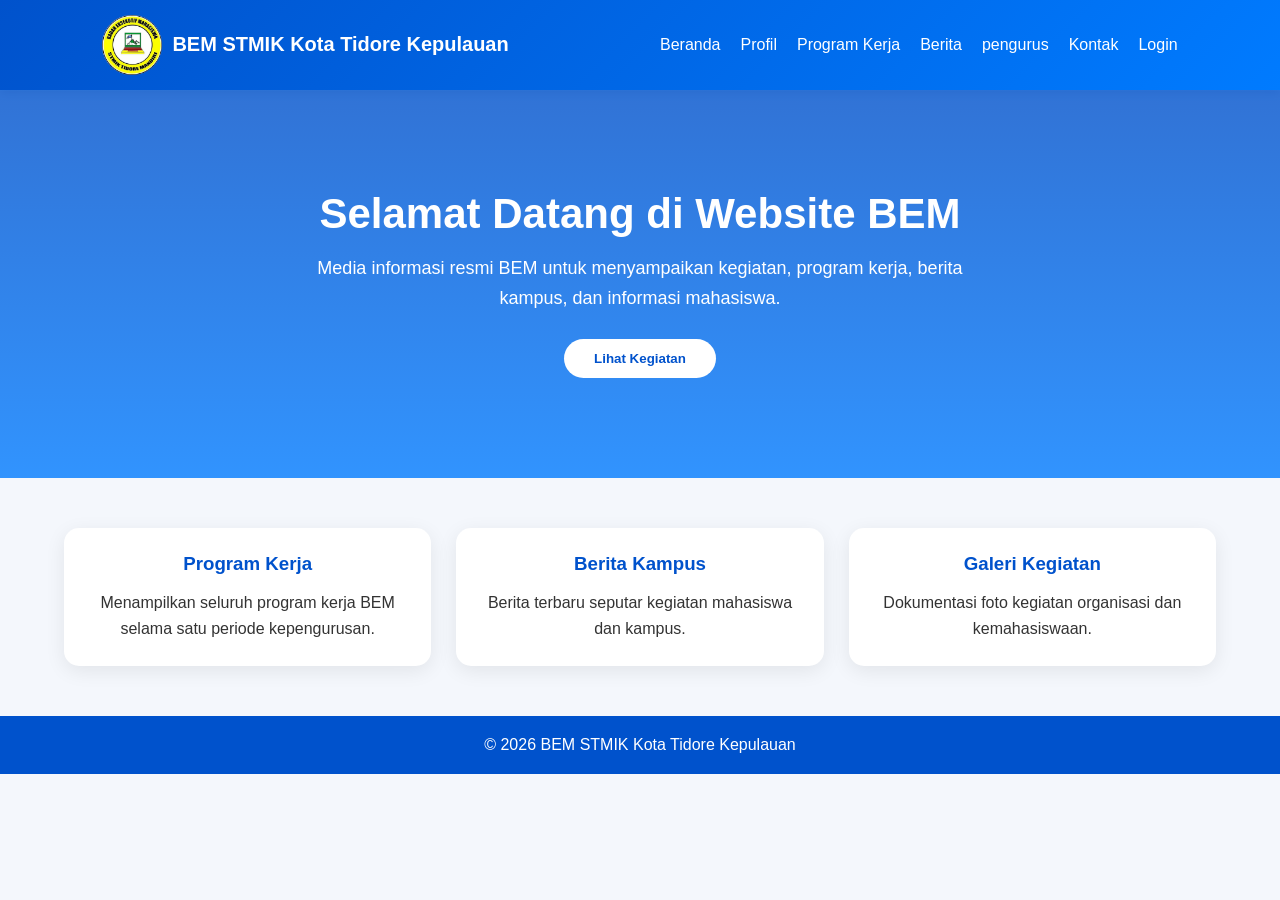
<file: index.html>
<!DOCTYPE html>
<html lang="id">
<head>
    <meta name="viewport" content="width=device-width, initial-scale=1.0">
<meta charset="UTF-8">
<meta name="viewport" content="width=device-width, initial-scale=1.0">
<title>BEM STMIK Kota Tidore Kepulauan</title>
<link rel="stylesheet" href="style.css">
</head>
<body>

<header>
    <div logo>
     <img src="bem.png" style="width: 60px;" alt="Logo BEM">
     <h3>BEM STMIK Kota Tidore Kepulauan</h3>
   
</div>
    <nav>
        <ul>
            <li><a href="#">Beranda</a></li>
            <a href="profil.html">Profil</a>
            <li><a href="proker.html">Program Kerja</a></li>
            <li><a href="berita.html">Berita</a></li>
            <li><a href="struktur.html">pengurus</a></li>
            <li><a href="kontak.html">Kontak</a></li>
            <li><a href="login.html" onclick="login()">Login</a></li>
        </ul>
    </nav>
</header>

<section class="hero">
    <h2>Selamat Datang di Website BEM</h2>
    <p>
        Media informasi resmi BEM untuk menyampaikan kegiatan,
        program kerja, berita kampus, dan informasi mahasiswa.
    </p>

    <button class="btn" onclick="lihatKegiatan()">
        Lihat Kegiatan
    </button>
</section>

<div class="container">
    <div class="cards">

        <div class="card">
            <h3>Program Kerja</h3>
            <p>Menampilkan seluruh program kerja BEM selama satu periode kepengurusan.</p>
        </div>

        <div class="card">
            <h3>Berita Kampus</h3>
            <p>Berita terbaru seputar kegiatan mahasiswa dan kampus.</p>
        </div>

        <div class="card">
            <h3>Galeri Kegiatan</h3>
            <p>Dokumentasi foto kegiatan organisasi dan kemahasiswaan.</p>
        </div>

    </div>
</div>

<footer>
    <p>&copy; 2026 BEM STMIK Kota Tidore Kepulauan</p>
</footer>

<script>
function lihatKegiatan(){
    alert("Fitur kegiatan akan ditampilkan di halaman berikutnya.");
}

function login(){

    let username = prompt("Masukkan Username");
    let password = prompt("Masukkan Password");

    if(username === "admin" && password === "12345"){
        alert("Login Berhasil!");
    }else{
        alert("Username atau Password Salah!");
    }

}
</script>

</body>
</html>
</file>
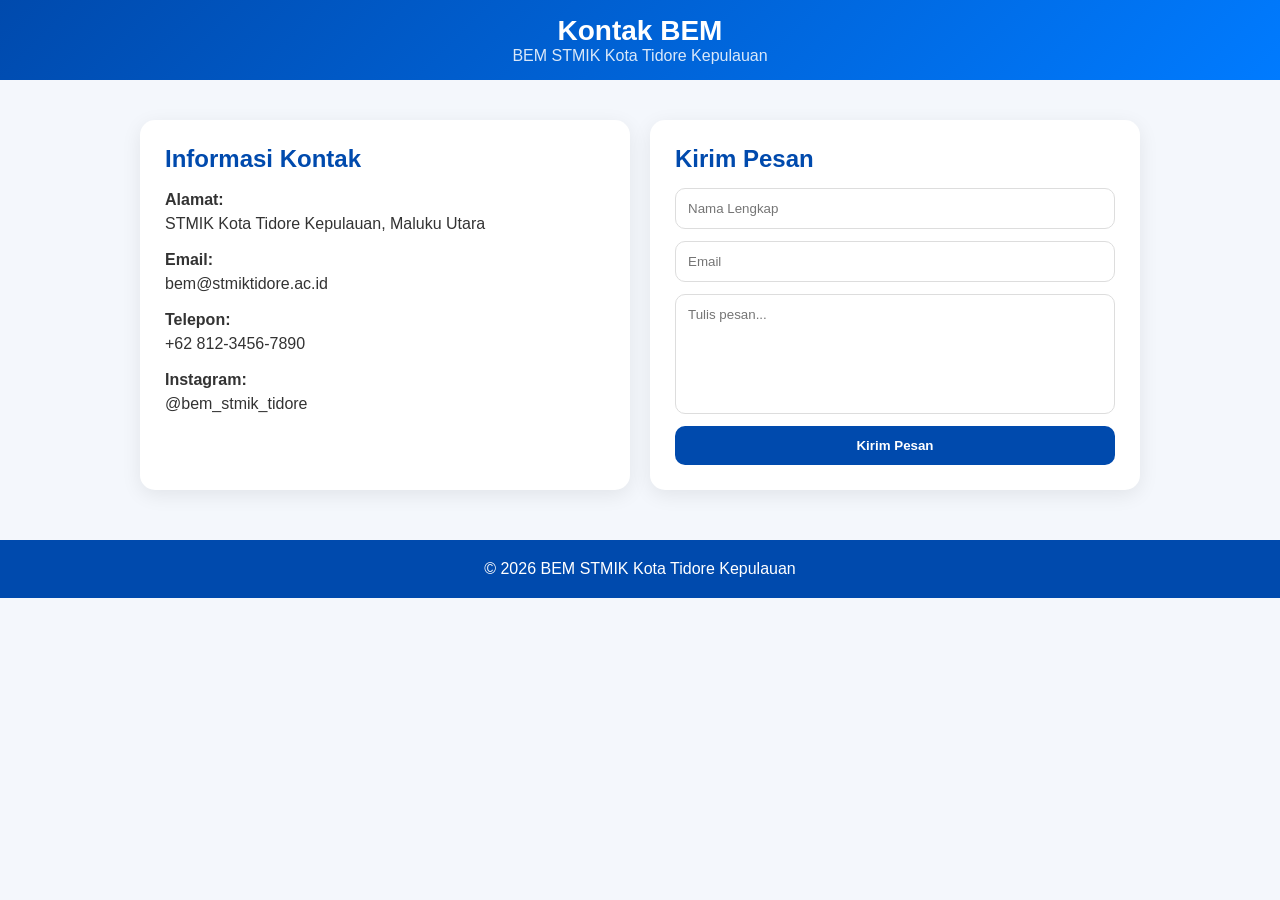
<file: kontak.html>
<!DOCTYPE html>
<html lang="id">
<head>
<meta charset="UTF-8">
<meta name="viewport" content="width=device-width, initial-scale=1.0">
<title>Kontak BEM</title>
<link rel="stylesheet" href="kontak.css">
</head>
<body>


<header>
    <h1>Kontak BEM</h1>
    <p>BEM STMIK Kota Tidore Kepulauan</p>
</header>

<div class="container">

    <div class="card">
        <h2>Informasi Kontak</h2>

        <div class="info">
            <strong>Alamat:</strong><br>
            STMIK Kota Tidore Kepulauan, Maluku Utara
        </div>

        <div class="info">
            <strong>Email:</strong><br>
            bem@stmiktidore.ac.id
        </div>

        <div class="info">
            <strong>Telepon:</strong><br>
            +62 812-3456-7890
        </div>

        <div class="info">
            <strong>Instagram:</strong><br>
            @bem_stmik_tidore
        </div>
    </div>

    <div class="card">
        <h2>Kirim Pesan</h2>

        <form id="formKontak">

            <input type="text" id="nama" placeholder="Nama Lengkap" required>

            <input type="email" id="email" placeholder="Email" required>

            <textarea id="pesan" placeholder="Tulis pesan..." required></textarea>

            <button type="submit">Kirim Pesan</button>

        </form>
    </div>

</div>

<footer>
    <p>&copy; 2026 BEM STMIK Kota Tidore Kepulauan</p>
</footer>

<script>
document.getElementById("formKontak")
.addEventListener("submit", function(e){

    e.preventDefault();

    let nama = document.getElementById("nama").value;

    alert("Terima kasih, " + nama + ". Pesan Anda berhasil dikirim!");

    document.getElementById("formKontak").reset();

});
</script>

</body>
</html>
</file>
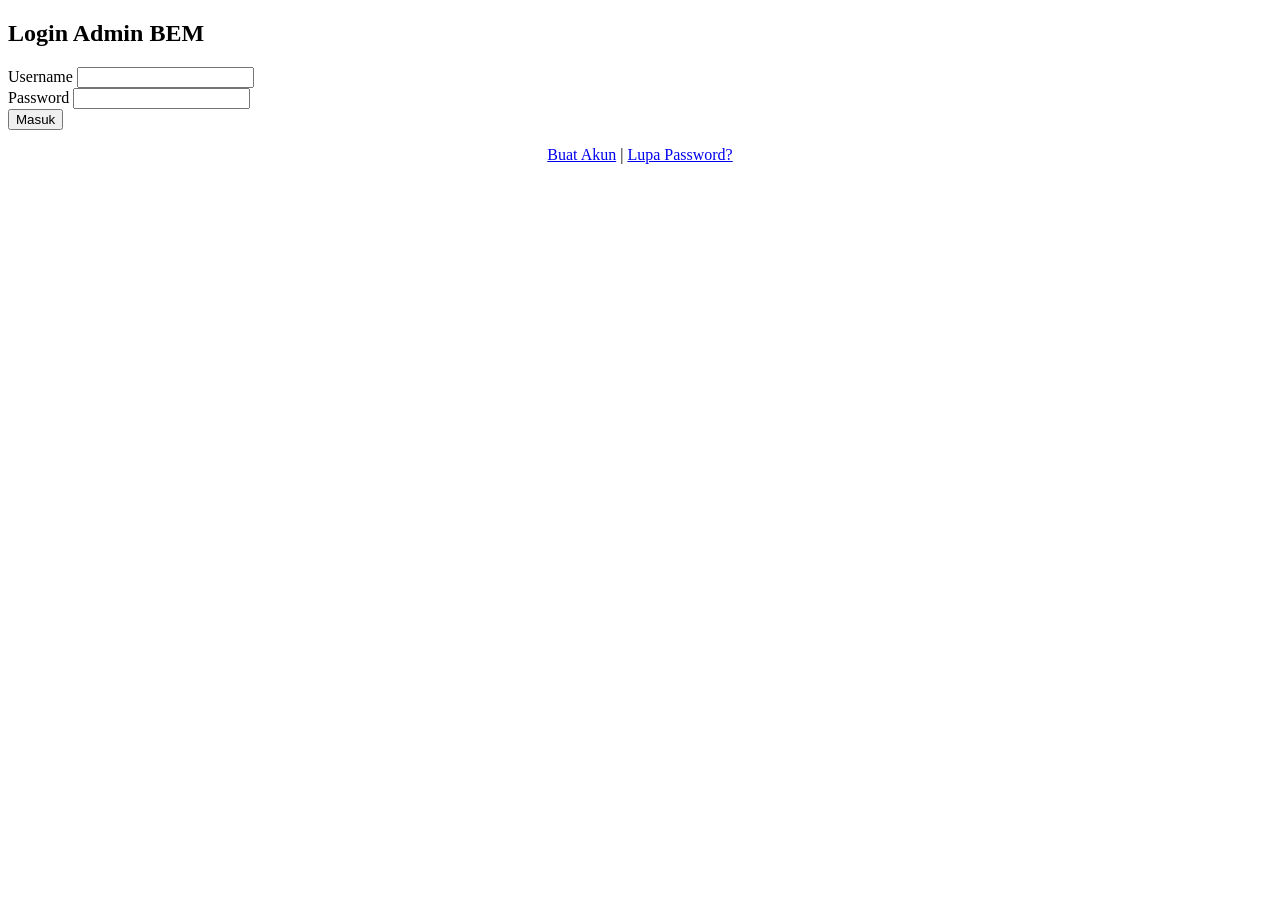
<file: login.html>
<!DOCTYPE html>
<html lang="id">
<head>
<meta charset="UTF-8">
<meta name="viewport" content="width=device-width, initial-scale=1.0">
<title>Login Admin BEM</title>
</head>
<body>

<div class="login-box">

    <h2>Login Admin BEM</h2>

    <div class="input-group">
        <label>Username</label>
        <input type="text" id="username">
    </div>

    <div class="input-group">
        <label>Password</label>
        <input type="password" id="password">
    </div>

    <button onclick="login()">Masuk</button>

    <p id="pesan"></p>
<p style="text-align:center; margin-top:15px;">
    <a href="#" onclick="buatAkun()">Buat Akun</a> |
    <a href="#" onclick="lupaPassword()">Lupa Password?</a>
</p>
</div>


<script>
function login(){

    let username = document.getElementById("username").value;
    let password = document.getElementById("password").value;
    let pesan = document.getElementById("pesan");

    let user = localStorage.getItem("username");
    let pass = localStorage.getItem("password");

    if(username === user && password === pass){

        pesan.style.color = "green";
        pesan.innerHTML = "Login berhasil!";

        setTimeout(() => {
            window.location.href = "index.html";
        },1500);

    }else{

        pesan.style.color = "red";
        pesan.innerHTML = "Username atau Password salah!";

    }
}

function buatAkun(){

    let username = prompt("Masukkan Username Baru");
    let password = prompt("Masukkan Password Baru");

    if(username && password){

        localStorage.setItem("username", username);
        localStorage.setItem("password", password);

        alert("Akun berhasil dibuat!");
    }
}

function lupaPassword(){

    let username = prompt("Masukkan Username");

    let user = localStorage.getItem("username");
    let pass = localStorage.getItem("password");

    if(username === user){

        alert("Password Anda: " + pass);

    }else{

        alert("Username tidak ditemukan!");

    }
}
</script>

</body>
</html>
</file>
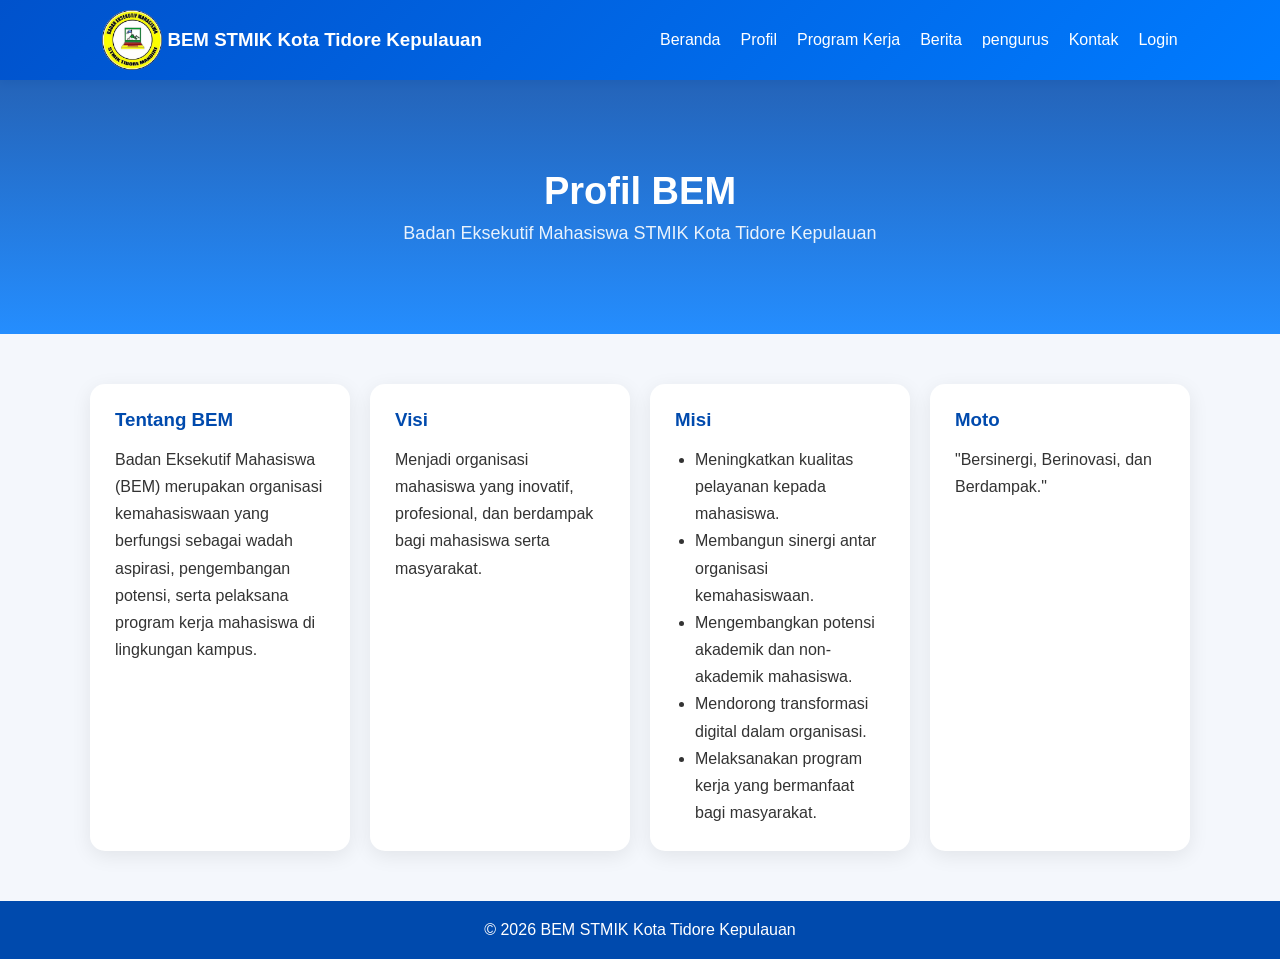
<file: profil.html>
<!DOCTYPE html>
<html lang="id">
<head>
<meta charset="UTF-8">
<meta name="viewport" content="width=device-width, initial-scale=1.0">
<title>Profil BEM</title>
<link rel="stylesheet" href="profil.css">
</head>
<body>

<header>
    <div logo>
     <img src="bem.png" style="width: 60px;" alt="Logo BEM">
     <h3>BEM STMIK Kota Tidore Kepulauan</h3>
   
</div>

    <nav>
        <ul>
            <li><a href="index.html">Beranda</a></li>
            <a href="profil.html">Profil</a>
            <li><a href="proker.html">Program Kerja</a></li>
            <li><a href="berita.html">Berita</a></li>
            <li><a href="struktur.html">pengurus</a></li>
            <li><a href="kontak.html">Kontak</a></li>
            <li><a href="login.html" onclick="login()">Login</a></li>
        </ul>
    </nav>
</header>


<section class="hero">
    <h2>Profil BEM</h2>
    <p>Badan Eksekutif Mahasiswa STMIK Kota Tidore Kepulauan</p>
</section>

<div class="container">

    <div class="card">
        <h3>Tentang BEM</h3>
        <p>
            Badan Eksekutif Mahasiswa (BEM) merupakan organisasi kemahasiswaan
            yang berfungsi sebagai wadah aspirasi, pengembangan potensi,
            serta pelaksana program kerja mahasiswa di lingkungan kampus.
        </p>
    </div>

    <div class="card">
        <h3>Visi</h3>
        <p>
            Menjadi organisasi mahasiswa yang inovatif, profesional,
            dan berdampak bagi mahasiswa serta masyarakat.
        </p>
    </div>

    <div class="card">
        <h3>Misi</h3>
        <ul>
            <li>Meningkatkan kualitas pelayanan kepada mahasiswa.</li>
            <li>Membangun sinergi antar organisasi kemahasiswaan.</li>
            <li>Mengembangkan potensi akademik dan non-akademik mahasiswa.</li>
            <li>Mendorong transformasi digital dalam organisasi.</li>
            <li>Melaksanakan program kerja yang bermanfaat bagi masyarakat.</li>
        </ul>
    </div>

    <div class="card">
        <h3>Moto</h3>
        <p>
            "Bersinergi, Berinovasi, dan Berdampak."
        </p>
    </div>

</div>

<footer>
    <p>&copy; 2026 BEM STMIK Kota Tidore Kepulauan</p>
</footer>

</body>
</html>
</file>
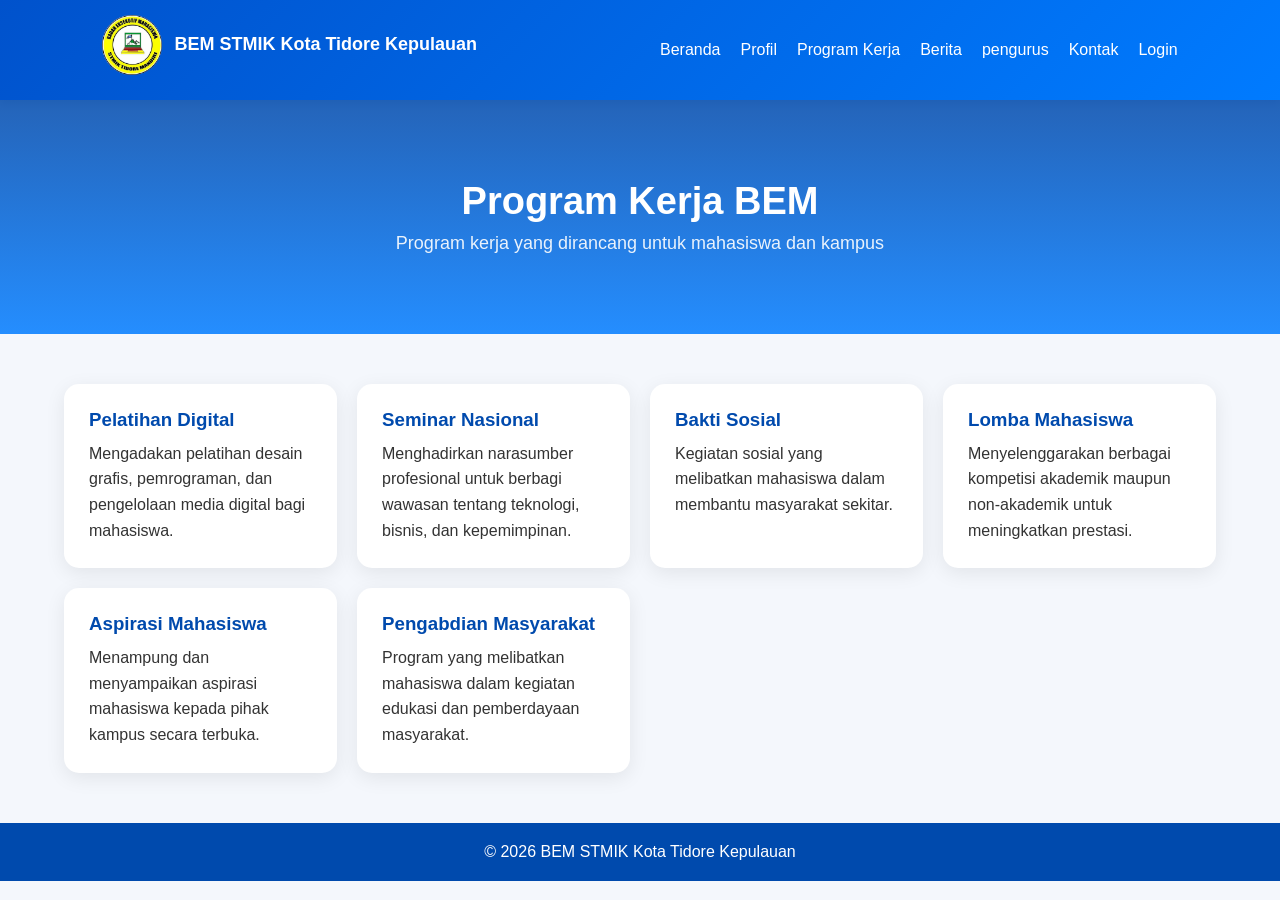
<file: proker.html>
<!DOCTYPE html>
<html lang="id">
<head>
<meta charset="UTF-8">
<meta name="viewport" content="width=device-width, initial-scale=1.0">
<title>Program Kerja BEM</title>
<link rel="stylesheet" href="proker.css">
</head>
<body>

<header>
    <div class="logo">
     <img src="bem.png" style="width: 60px;" alt="Logo BEM">
     <h3>BEM STMIK Kota Tidore Kepulauan</h3>
</div>

    <nav>
        <ul>
            <li><a href="#">Beranda</a></li>
            <a href="profil.html">Profil</a>
            <li><a href="proker.html">Program Kerja</a></li>
            <li><a href="#">Berita</a></li>
            <li><a href="struktur.html">pengurus</a></li>
            <li><a href="#">Kontak</a></li>
            <li><a href="#" onclick="login()">Login</a></li>
        </ul>
    </nav>
</header>


<section class="hero">
    <h2>Program Kerja BEM</h2>
    <p>Program kerja yang dirancang untuk mahasiswa dan kampus</p>
</section>

<div class="container">

    <div class="cards">

        <div class="card">
            <h3>Pelatihan Digital</h3>
            <p>
                Mengadakan pelatihan desain grafis, pemrograman,
                dan pengelolaan media digital bagi mahasiswa.
            </p>
        </div>

        <div class="card">
            <h3>Seminar Nasional</h3>
            <p>
                Menghadirkan narasumber profesional untuk berbagi
                wawasan tentang teknologi, bisnis, dan kepemimpinan.
            </p>
        </div>

        <div class="card">
            <h3>Bakti Sosial</h3>
            <p>
                Kegiatan sosial yang melibatkan mahasiswa dalam
                membantu masyarakat sekitar.
            </p>
        </div>

        <div class="card">
            <h3>Lomba Mahasiswa</h3>
            <p>
                Menyelenggarakan berbagai kompetisi akademik
                maupun non-akademik untuk meningkatkan prestasi.
            </p>
        </div>

        <div class="card">
            <h3>Aspirasi Mahasiswa</h3>
            <p>
                Menampung dan menyampaikan aspirasi mahasiswa
                kepada pihak kampus secara terbuka.
            </p>
        </div>

        <div class="card">
            <h3>Pengabdian Masyarakat</h3>
            <p>
                Program yang melibatkan mahasiswa dalam kegiatan
                edukasi dan pemberdayaan masyarakat.
            </p>
        </div>

    </div>

</div>

<footer>
    <p>&copy; 2026 BEM STMIK Kota Tidore Kepulauan</p>
</footer>

</body>
</html>
</file>
<file: style.css>
*{
    margin:0;
    padding:0;
    box-sizing:border-box;
    font-family:'Segoe UI', Tahoma, Geneva, Verdana, sans-serif;
}

body{
    background:#f4f7fc;
    color:#333;
}

/* HEADER */
header{
    background:linear-gradient(135deg,#0052cc,#007bff);
    color:white;
    display:flex;
    justify-content:space-between;
    align-items:center;
    padding:15px 8%;
    flex-wrap:wrap;
    box-shadow:0 3px 10px rgba(0,0,0,0.15);
}

header div{
    display:flex;
    align-items:center;
    gap:10px;
}

header h3{
    font-size:20px;
}

nav ul{
    display:flex;
    list-style:none;
    gap:20px;
    flex-wrap:wrap;
}

nav a{
    text-decoration:none;
    color:white;
    font-weight:500;
    transition:0.3s;
}

nav a:hover{
    color:#ffd700;
}

/* HERO */
.hero{
    text-align:center;
    padding:100px 20px;
    background:linear-gradient(rgba(0,82,204,0.8),rgba(0,123,255,0.8)),
    url('https://images.unsplash.com/photo-1523050854058-8df90110c9f1');
    background-size:cover;
    background-position:center;
    color:white;
}

.hero h2{
    font-size:42px;
    margin-bottom:15px;
}

.hero p{
    max-width:700px;
    margin:auto;
    line-height:1.7;
    font-size:18px;
}

.btn{
    margin-top:25px;
    padding:12px 30px;
    border:none;
    border-radius:30px;
    background:white;
    color:#0052cc;
    font-weight:bold;
    cursor:pointer;
    transition:0.3s;
}

.btn:hover{
    transform:translateY(-3px);
    box-shadow:0 5px 15px rgba(0,0,0,0.2);
}

/* CONTAINER */
.container{
    width:90%;
    max-width:1200px;
    margin:50px auto;
}

.cards{
    display:grid;
    grid-template-columns:repeat(auto-fit,minmax(250px,1fr));
    gap:25px;
}

.card{
    background:white;
    padding:25px;
    border-radius:15px;
    text-align:center;
    box-shadow:0 5px 20px rgba(0,0,0,0.08);
    transition:0.3s;
}

.card:hover{
    transform:translateY(-8px);
    box-shadow:0 10px 25px rgba(0,0,0,0.15);
}

.card h3{
    color:#0052cc;
    margin-bottom:15px;
}

.card p{
    line-height:1.6;
}

/* FOOTER */
footer{
    background:#0052cc;
    color:white;
    text-align:center;
    padding:20px;
    margin-top:50px;
}

/* RESPONSIVE */
@media(max-width:768px){

    header{
        flex-direction:column;
        gap:15px;
        text-align:center;
    }

    nav ul{
        justify-content:center;
    }

    .hero{
        padding:70px 15px;
    }

    .hero h2{
        font-size:30px;
    }

    .hero p{
        font-size:16px;
    }
}
</file>
<file: kontak.css>
*{
    margin:0;
    padding:0;
    box-sizing:border-box;
    font-family:'Segoe UI', Tahoma, Geneva, Verdana, sans-serif;
}

body{
    background:#f4f7fc;
    color:#333;
}



/* HEADER */
header{
    text-align:center;
    padding:15px 10px;
    background:linear-gradient(135deg,#004aad,#007bff);
    color:white;
}

header h1{
    font-size:28px;
}

header p{
    opacity:0.85;
}

/* CONTAINER */
.container{
    width:90%;
    max-width:1000px;
    margin:40px auto;
    display:grid;
    grid-template-columns:repeat(auto-fit,minmax(300px,1fr));
    gap:20px;
}

/* CARD */
.card{
    background:white;
    padding:25px;
    border-radius:15px;
    box-shadow:0 5px 20px rgba(0,0,0,0.08);
}

.card h2{
    color:#004aad;
    margin-bottom:15px;
}

/* INFO */
.info{
    margin-bottom:12px;
    line-height:1.5;
}

/* FORM */
form{
    display:flex;
    flex-direction:column;
    gap:12px;
}

input, textarea{
    padding:12px;
    border:1px solid #ddd;
    border-radius:10px;
    outline:none;
    transition:0.3s;
}

input:focus, textarea:focus{
    border-color:#004aad;
    box-shadow:0 0 5px rgba(0,74,173,0.3);
}

textarea{
    min-height:120px;
    resize:none;
}

/* BUTTON */
button{
    padding:12px;
    border:none;
    border-radius:10px;
    background:#004aad;
    color:white;
    font-weight:bold;
    cursor:pointer;
    transition:0.3s;
}

button:hover{
    background:#00327a;
    transform:translateY(-2px);
}

/* FOOTER */
footer{
    background:#004aad;
    color:white;
    text-align:center;
    padding:20px;
    margin-top:50px;
}

/* RESPONSIVE */
@media(max-width:768px){

    nav ul{
        flex-direction:column;
        gap:10px;
    }

    header h1{
        font-size:22px;
    }
}
</file>
<file: profil.css>
*{
    margin:0;
    padding:0;
    box-sizing:border-box;
    font-family:'Segoe UI', Tahoma, Geneva, Verdana, sans-serif;
}

body{
    background:#f4f7fc;
    color:#333;
}

/* HEADER */
header{
    background:linear-gradient(135deg,#0052cc,#007bff);
    color:white;
    display:flex;
    justify-content:space-between;
    align-items:center;
    padding:10px 8%;
    flex-wrap:wrap;
    box-shadow:0 3px 10px rgba(0,0,0,0.15);
}
header div{
    display:flex;
    align-items:center;
    gap:5px;
}

/* NAV */
nav ul{
    list-style:none;
    display:flex;
    justify-content:center;
    flex-wrap:wrap;
    gap:20px;
}

nav a{
    text-decoration:none;
    color:white;
    font-weight:500;
    transition:0.3s;
}

nav a:hover{
    color:#ffd700;
}

/* HERO */
.hero{
    background:linear-gradient(rgba(0,74,173,0.85),rgba(0,123,255,0.85)),
    url('https://images.unsplash.com/photo-1523240795612-9a054b0db644');
    background-size:cover;
    background-position:center;
    color:white;
    text-align:center;
    padding:90px 20px;
}

.hero h2{
    font-size:38px;
    margin-bottom:10px;
}

.hero p{
    font-size:18px;
    opacity:0.9;
}

/* CONTAINER */
.container{
    width:90%;
    max-width:1100px;
    margin:50px auto;

    display:grid;
    grid-template-columns:repeat(auto-fit,minmax(250px,1fr));
    gap:20px;
}

/* CARD */
.card{
    background:white;
    padding:25px;
    border-radius:15px;
    box-shadow:0 5px 20px rgba(0,0,0,0.08);
    transition:0.3s;
}

.card:hover{
    transform:translateY(-7px);
    box-shadow:0 10px 25px rgba(0,0,0,0.15);
}

.card h3{
    color:#004aad;
    margin-bottom:15px;
}

.card p, .card ul{
    line-height:1.7;
}

.card ul{
    padding-left:20px;
}

/* FOOTER */
footer{
    background:#004aad;
    color:white;
    text-align:center;
    padding:20px;
    margin-top:50px;
}

/* RESPONSIVE */
@media(max-width:768px){

    header{
        padding:15px;
    }

    nav ul{
        flex-direction:column;
        gap:10px;
    }

    .hero h2{
        font-size:28px;
    }
}
</file>
<file: proker.css>
*{
    margin:0;
    padding:0;
    box-sizing:border-box;
    font-family:'Segoe UI', Tahoma, Geneva, Verdana, sans-serif;
}

body{
    background:#f4f7fc;
    color:#333;
}

/* HEADER */
header{
    background:linear-gradient(135deg,#0052cc,#007bff);
    color:white;
    display:flex;
    justify-content:space-between;
    align-items:center;
    padding:15px 8%;
    flex-wrap:wrap;
    box-shadow:0 3px 10px rgba(0,0,0,0.15);
}
/* LOGO */
.logo{
    display:flex;
    align-items:center;
    gap:12px;
    margin-bottom:10px;
}

.logo img{
    width:60px;
}

.logo h3{
    font-size:18px;
}

/* NAV */
nav ul{
    list-style:none;
    display:flex;
    justify-content:center;
    flex-wrap:wrap;
    gap:20px;
}

nav a{
    text-decoration:none;
    color:white;
    font-weight:500;
    transition:0.3s;
}

nav a:hover{
    color:#ffd700;
}

/* HERO */
.hero{
    text-align:center;
    padding:80px 20px;
    background:linear-gradient(rgba(0,74,173,0.85),rgba(0,123,255,0.85)),
    url('https://images.unsplash.com/photo-1523240795612-9a054b0db644');
    background-size:cover;
    background-position:center;
    color:white;
}

.hero h2{
    font-size:38px;
    margin-bottom:10px;
}

.hero p{
    font-size:18px;
    opacity:0.9;
}

/* CONTAINER */
.container{
    width:90%;
    max-width:1200px;
    margin:50px auto;
}

/* GRID CARDS */
.cards{
    display:grid;
    grid-template-columns:repeat(auto-fit,minmax(250px,1fr));
    gap:20px;
}

/* CARD */
.card{
    background:white;
    padding:25px;
    border-radius:15px;
    box-shadow:0 5px 20px rgba(0,0,0,0.08);
    transition:0.3s;
}

.card:hover{
    transform:translateY(-7px);
    box-shadow:0 10px 25px rgba(0,0,0,0.15);
}

.card h3{
    color:#004aad;
    margin-bottom:10px;
}

.card p{
    line-height:1.6;
}

/* FOOTER */
footer{
    background:#004aad;
    color:white;
    text-align:center;
    padding:20px;
    margin-top:50px;
}

/* RESPONSIVE */
@media(max-width:768px){

    header{
        padding:15px;
    }

    nav ul{
        flex-direction:column;
        gap:10px;
    }

    .hero h2{
        font-size:28px;
    }
}
</file>
